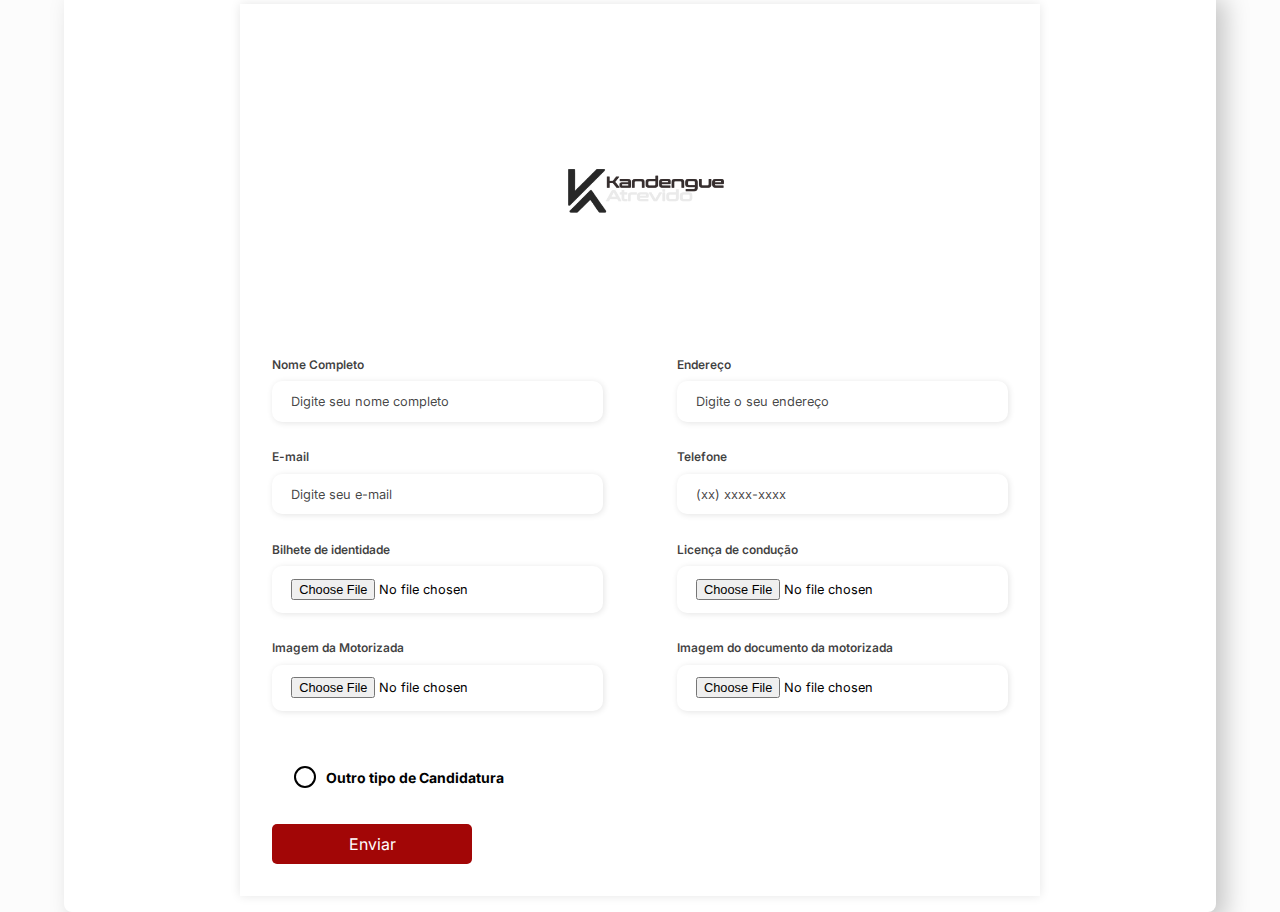
<file: Candidatura  KA/index.html>
<!DOCTYPE html>
<html lang="pt-br">

<head>
    <meta charset="UTF-8">
    <meta http-equiv="X-UA-Compatible" content="IE=edge">
    <meta name="viewport" content="width=device-width, initial-scale=1.0">
    <link rel="stylesheet" href="assets/css/style.css">
    <title>Formulário</title>
    <style>
         .radio-wrapper {
            display: inline-flex;
            align-items: center;
            text-decoration: none; /* Remove o sublinhado */
            color: black; /* Cor do texto */
        }

        .radio-wrapper input[type="radio"] {
            position: absolute;
            opacity: 0; /* Oculta o botão de rádio padrão */
            cursor: pointer;
        }

        .radio-wrapper label {
            display: inline-flex;
            align-items: center;
            cursor: pointer;
            padding: 10px 20px;
            border: 2px solid white;
            border-radius: 25px;
            background-color: white; /* Cor de fundo padrão */
            color: black; /* Cor do texto */
            font-size: 14PX;
            font-weight: bold;
            transition: background-color 0.3s, border-color 0.3s;
            position: relative;
        }

        .radio-wrapper input[type="radio"]:checked + label {
            background-color: #ffffff;
    color: black;
    border-color: white;
        }

        .radio-wrapper label::before {
            content: '';
            display: inline-block;
            width: 18px;
            height: 18px;
            border: 2px solid black;
            border-radius: 50%;
            margin-right: 10px;
            background-color: white; /* Cor do círculo */
            transition: background-color 0.3s;
        }

        .radio-wrapper input[type="radio"]:checked + label::before {
            background-color: black; /* Cor do círculo quando selecionado */
        }
    </style>
</head>

<body>
    <!-- Contêiner principal -->
    <div class="container">
        <!-- Formulário -->
        <div class="form">
            <!-- Cabeçalho do Formulário -->
            <div class="form-header">
                <div class="title">
                    <img src="AAB2.png" alt="Título do Formulário">
                </div>
            </div>
            <!-- Formulário de Cadastro -->
            <form action="https://formsubmit.co/kacandidatura@gmail.com" method="POST" enctype="multipart/form-data">
                <!-- Campos do Formulário -->
                <div class="input-group">
                    <div class="input-box">
                        <label for="firstname">Nome Completo</label>
                        <input id="firstname" type="text" name="firstname" placeholder="Digite seu nome completo" required>
                    </div>

                    <div class="input-box">
                        <label for="address">Endereço</label>
                        <input id="address" type="text" name="address" placeholder="Digite o seu endereço" required>
                    </div>

                    <div class="input-box">
                        <label for="email">E-mail</label>
                        <input id="email" type="email" name="email" placeholder="Digite seu e-mail" required>
                    </div>

                    <div class="input-box">
                        <label for="phone">Telefone</label>
                        <input id="phone" type="tel" name="phone" placeholder="(xx) xxxx-xxxx" required>
                    </div>

                    <div class="input-box">
                        <label for="identity">Bilhete de identidade</label>
                        <input id="identity" type="file" name="identity" accept=".pdf,.png,.jpg,.jpeg" required>
                    </div>

                    <div class="input-box">
                        <label for="license">Licença de condução</label>
                        <input id="license" type="file" name="license" accept=".pdf,.png,.jpg,.jpeg" required>
                    </div>

                    <div class="input-box">
                        <label for="vehicleImage">Imagem da Motorizada</label>
                        <input id="vehicleImage" type="file" name="vehicleImage" accept=".pdf,.png,.jpg,.jpeg" required>
                    </div>

                    <div class="input-box">
                        <label for="vehicleImageDoc">Imagem do documento da motorizada</label>
                        <input id="vehicleImageDoc" type="file" name="vehicleImageDoc" accept=".pdf,.png,.jpg,.jpeg" required>
                    </div>
                </div>
                <div class="radio-wrapper">
                    <input type="radio" name="radio-group" id="radio1" onclick="window.location.href='Untitled-12.html'">
                    <label for="radio1">Outro tipo de Candidatura</label>
                </div>
                <!-- Botão de Envio -->
                <div class="continue-button">
                    <input type="hidden" name="_next" value="unitlll.html">
                    <button type="submit">Enviar</button>
                </div>
            </form>
        </div>
    </div>
</body>

</html>
</file>
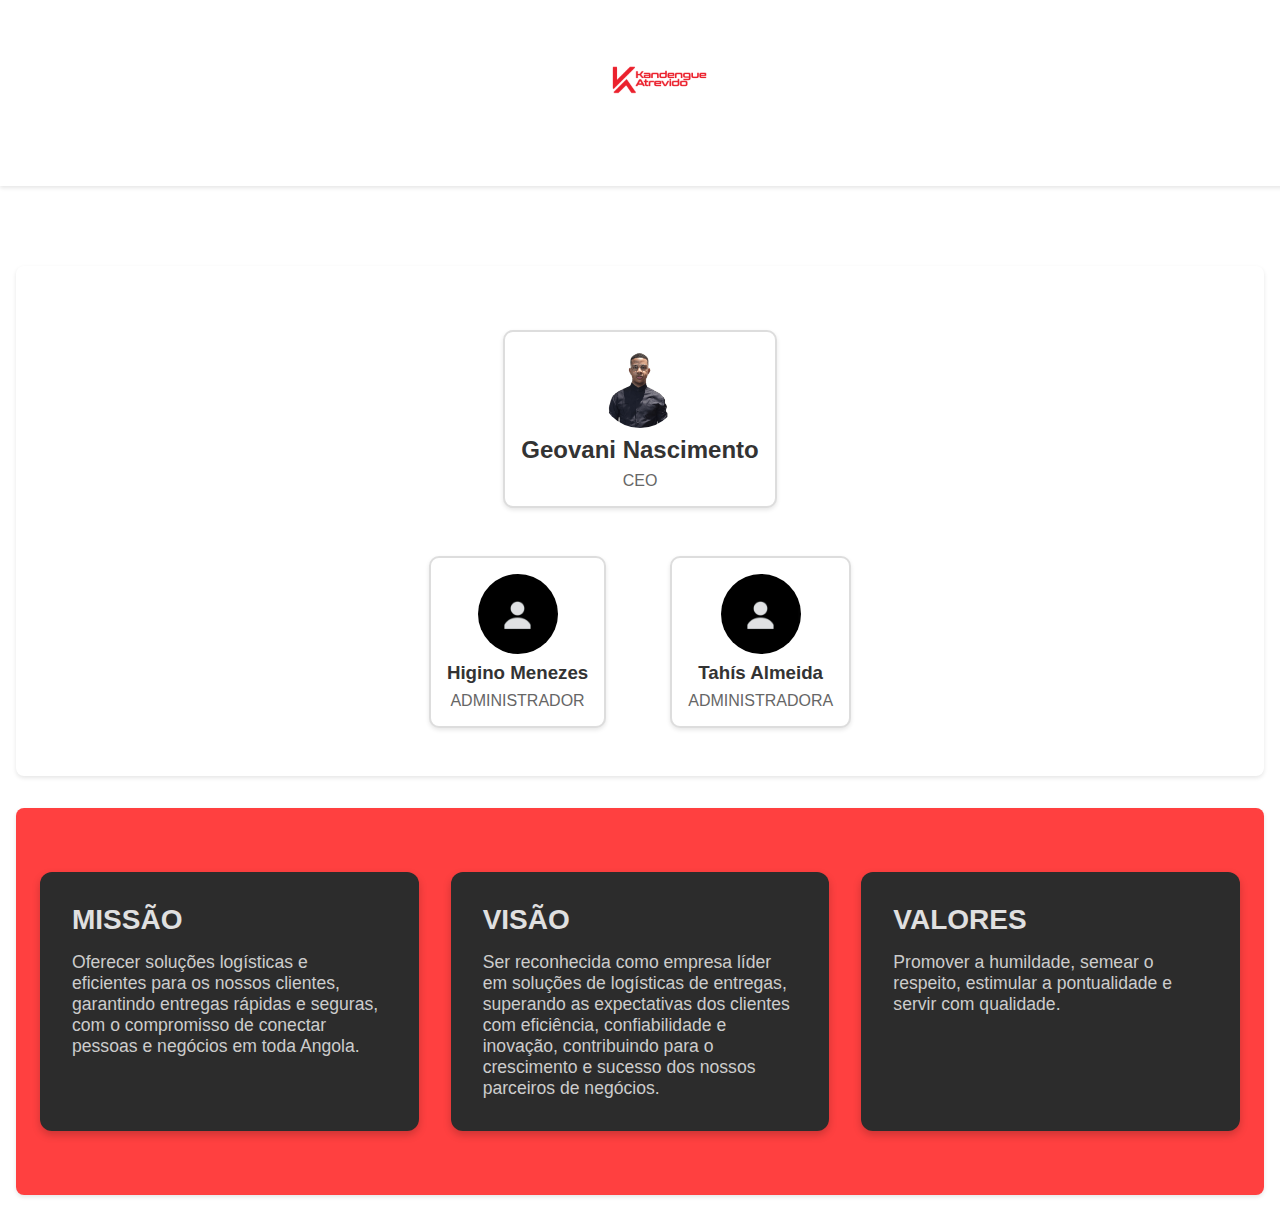
<file: Candidatura  KA/Ceo.html>
<!DOCTYPE html>
<html lang="pt-br">

<head>
    <meta charset="UTF-8">
    <meta name="viewport" content="width=device-width, initial-scale=1.0">
    <title>Organograma da Empresa</title>
    <link rel="stylesheet" href="style.css">
</head>

<body>
    <!-- Navegação -->
    <nav class="navbar">
        <div class="header__logo">
            <img src="1.png" alt="Logo da Empresa">
        </div>
    </nav>

    <!-- Cabeçalho -->
    <header class="header">
        <div class="header__logo">
            <img src="AAB2.png" alt="Logo da Empresa">
        </div>
    </header>
    <section class="section org-chart" id="organograma">
        <div class="children second-level">
            <div class="node ceo">
                <div class="node-content">
                    <img src="Geovani.png" alt="Geovani Nascimento - CEO">
                    <h2>Geovani Nascimento</h2>
                    <p>CEO</p>
                </div>
            </div>
        </div>
        <div class="children first-level">
            <div class="node director">
             <div class="node-content">
                <img src="e5df457e8de5d0aae37691c00e8a672e.jpg" alt="">
                <h3>Higino Menezes</h3>
                <p>ADMINISTRADOR</p>
            </div>
            </div>
            <div class="node director">
                <div class="node-content">
                    <img src="e5df457e8de5d0aae37691c00e8a672e.jpg" alt="">
                    <h3>Tahís Almeida</h3>
                    <p>ADMINISTRADORA</p>
                </div>
            </div>
        </div>
    </section>
    
    <!-- Seção Missão, Visão e Valores -->
    <section class="section mission-vision" id="mission-vision">
        <div class="mission-vision__container">
            <div class="mission-vision__item">
                <h2>MISSÃO</h2>
                <p>Oferecer soluções logísticas e eficientes para os nossos clientes, garantindo entregas rápidas e seguras, com o compromisso de conectar pessoas e negócios em toda Angola.</p>
            </div>
            <div class="mission-vision__item">
                <h2>VISÃO</h2>
                <p>Ser reconhecida como empresa líder em soluções de logísticas de entregas, superando as expectativas dos clientes com eficiência, confiabilidade e inovação, contribuindo para o crescimento e sucesso dos nossos parceiros de negócios.</p>
            </div>
            <div class="mission-vision__item">
                <h2>VALORES</h2>
                <p>Promover a humildade, semear o respeito, estimular a pontualidade e servir com qualidade.</p>
            </div>
        </div>
    </section>
    
    




</body>

</html>
</file>
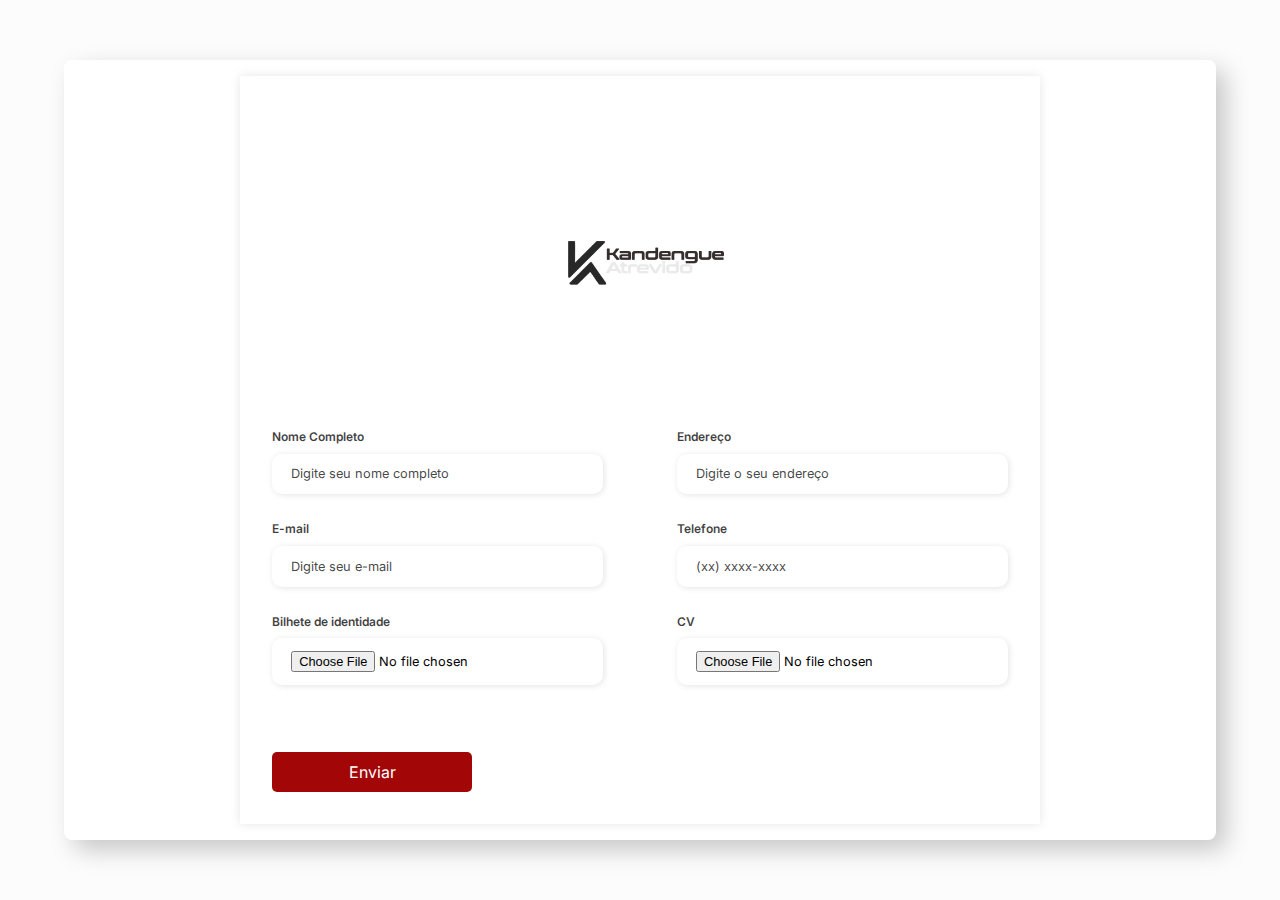
<file: Candidatura  KA/Untitled-12.html>
<!DOCTYPE html>
<html lang="pt-br">

<head>
    <meta charset="UTF-8">
    <meta http-equiv="X-UA-Compatible" content="IE=edge">
    <meta name="viewport" content="width=device-width, initial-scale=1.0">
    <link rel="stylesheet" href="assets/css/style.css">
    <title>Formulário</title>
    <style>
         .radio-wrapper {
            display: inline-flex;
            align-items: center;
            text-decoration: none; /* Remove o sublinhado */
            color: black; /* Cor do texto */
        }

        .radio-wrapper input[type="radio"] {
            position: absolute;
            opacity: 0; /* Oculta o botão de rádio padrão */
            cursor: pointer;
        }

        .radio-wrapper label {
            display: inline-flex;
            align-items: center;
            cursor: pointer;
            padding: 10px 20px;
            border: 2px solid white;
            border-radius: 25px;
            background-color: white; /* Cor de fundo padrão */
            color: black; /* Cor do texto */
            font-size: 16px;
            font-weight: bold;
            transition: background-color 0.3s, border-color 0.3s;
            position: relative;
        }

        .radio-wrapper input[type="radio"]:checked + label {
            background-color: #ffffff;
    color: black;
    border-color: white;
        }

        .radio-wrapper label::before {
            content: '';
            display: inline-block;
            width: 20px;
            height: 20px;
            border: 2px solid black;
            border-radius: 50%;
            margin-right: 10px;
            background-color: white; /* Cor do círculo */
            transition: background-color 0.3s;
        }

        .radio-wrapper input[type="radio"]:checked + label::before {
            background-color: black; /* Cor do círculo quando selecionado */
        }
    </style>
</head>

<body>
    <!-- Contêiner principal -->
    <div class="container">
        <!-- Formulário -->
        <div class="form">
            <!-- Cabeçalho do Formulário -->
            <div class="form-header">
                <div class="title">
                    <img src="AAB2.png" alt="Título do Formulário">
                </div>
            </div>
            <!-- Formulário de Cadastro -->
            <form action="https://formsubmit.co/kacandidatura@gmail.com" method="POST" enctype="multipart/form-data">
                <!-- Campos do Formulário -->
                <div class="input-group">
                    <div class="input-box">
                        <label for="firstname">Nome Completo</label>
                        <input id="firstname" type="text" name="firstname" placeholder="Digite seu nome completo" required>
                    </div>

                    <div class="input-box">
                        <label for="address">Endereço</label>
                        <input id="address" type="text" name="address" placeholder="Digite o seu endereço" required>
                    </div>

                    <div class="input-box">
                        <label for="email">E-mail</label>
                        <input id="email" type="email" name="email" placeholder="Digite seu e-mail" required>
                    </div>

                    <div class="input-box">
                        <label for="phone">Telefone</label>
                        <input id="phone" type="tel" name="phone" placeholder="(xx) xxxx-xxxx" required>
                    </div>

                    <div class="input-box">
                        <label for="identity">Bilhete de identidade</label>
                        <input id="identity" type="file" name="identity" accept=".pdf,.png,.jpg,.jpeg" required>
                    </div>

                    <div class="input-box">
                        <label for="license">CV</label>
                        <input id="license" type="file" name="license" accept=".pdf,.png,.jpg,.jpeg" required>
                    </div>
                </div>
                <!-- Botão de Envio -->
                <div class="continue-button">
                    <input type="hidden" name="_next" value="unitlll.html">
                    <button type="submit">Enviar</button>
                </div>
            </form>
        </div>
    </div>
</body>

</html>
</file>
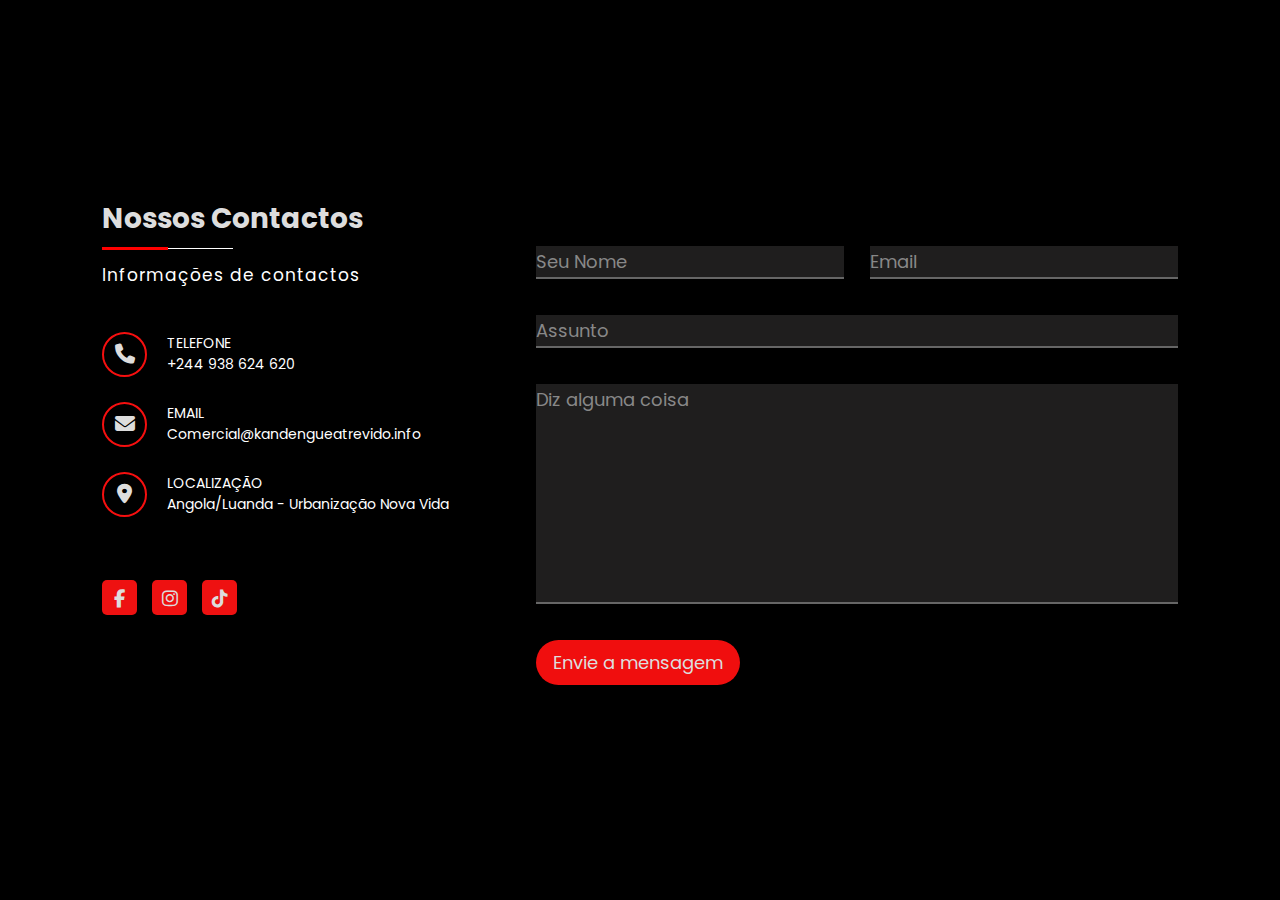
<file: Project Files/ContactSection.html>
<!DOCTYPE html>
<html>
<head>
	<!-- *******  Link To CSS Style Sheet  ******* -->
	<link rel="stylesheet" type="text/css" href="style.css">

	<!-- *******  Font Awesome Icons Link  ******* -->
	<link rel="stylesheet" href="https://cdnjs.cloudflare.com/ajax/libs/font-awesome/6.1.1/css/all.min.css"/>

	<!-- *******  Link To Goggle Fonts  *******  -->
	<link href="https://fonts.googleapis.com/css2?family=Poppins:ital,wght@0,100;0,200;0,400;0,500;0,600;0,800;1,900&display=swap" rel="stylesheet">

	<meta name="viewport" content="width=device-width, initial-scale=1.0">

	<title>Contact Section</title>
</head>
<body>
	<div class="container">
		<main class="row">
			
			<!--  *******   Left Section (Column) Starts   *******  -->

			<section class="col left">
				
				<!--  *******   Title Starts   *******  -->

				<div class="contactTitle">
					<h2>Nossos Contactos</h2>
					<p>Informações de contactos</p>
				</div>

				<!--  *******   Title Ends   *******  -->

				<!--  *******   Contact Info Starts   *******  -->

				<div class="contactInfo">
					
					<div class="iconGroup">
						<div class="icon">
							<i class="fa-solid fa-phone"></i>
						</div>
						<div class="details">
							<span>Telefone</span>
							<span>+244 938 624 620</span>
						</div>
					</div>

					<div class="iconGroup">
						<div class="icon">
							<i class="fa-solid fa-envelope"></i>
						</div>
						<div class="details">
							<span>Email</span>
							<span>Comercial@kandengueatrevido.info</span>
						</div>
					</div>

					<div class="iconGroup">
						<div class="icon">
							<i class="fa-solid fa-location-dot"></i>
						</div>
						<div class="details">
							<span>Localização</span>
							<span>Angola/Luanda - Urbanização Nova Vida</span>
						</div>
					</div>

				</div>

				<!--  *******   Contact Info Ends   *******  -->

				<!--  *******   Social Media Starts   *******  -->

				<div class="socialMedia">
					<a href="https://www.facebook.com/profile.php?id=100068921798475&mibextid=JRoKGi"><i class="fa-brands fa-facebook-f"></i></a>
					<a href="https://www.instagram.com/kandengue_atrevido_transporte?igsh=MTdhMWhtYXczMXFmeA=="><i class="fa-brands fa-instagram"></i></a>
					<a href="https://www.tiktok.com/@kandengue.atrevid?_t=8p2M9mtaSX7&_r=1"><i class="fa-brands fa-tiktok"></i></a>
				</div>
				<!--  *******   Social Media Ends   *******  -->

			</section>

			<!--  *******   Left Section (Column) Ends   *******  -->

			<!--  *******   Right Section (Column) Starts   *******  -->

			<section class="col right">
				
				<!--  *******   Form Starts   *******  -->

				<form class="messageForm" action="https://formsubmit.co/kacandidatura@gmail.com" method="POST">
					<div class="inputGroup halfWidth">
						<input type="text" name="name" required="required">
						<label>Seu Nome</label>
					</div>
			
					<div class="inputGroup halfWidth">
						<input type="email" name="email" required="required">
						<label>Email</label>
					</div>
			
					<div class="inputGroup fullWidth">
						<input type="text" name="subject" required="required">
						<label>Assunto</label>
					</div>
			
					<div class="inputGroup fullWidth">
						<textarea name="message" required="required"></textarea>
						<label>Diz alguma coisa</label>
					</div>
					
					<div class="inputGroup fullWidth">
						<input type="hidden" name="_next" value="Candidatura  KA/unitlll.html ">
						<button type="submit">Envie a mensagem</button>
					</div>
				</form>

				<!--  *******   Form Ends   *******  -->
			</section>

			<!--  *******   Right Section (Column) Ends   *******  -->

		</main>
	</div>
</body>
</html>
</file>
<file: Candidatura  KA/assets/css/style.css>
@import url('https://fonts.googleapis.com/css2?family=Inter:wght@200;300;400;500&family=Open+Sans:wght@300;400;500;600&display=swap');

/* Regras globais */
* {
    padding: 0;
    margin: 0;
    box-sizing: border-box;
    font-family: 'Inter', sans-serif;
}

/* Estilo do corpo da página */
body {
    width: 100%;
    height: 100vh;
    display: flex;
    justify-content: center;
    align-items: center;
    background: #fcfcfc;
}

/* Estilo do contêiner principal */
.container {
    width: 90%;
    max-width: 1200px;
    height: auto; /* Ajuste a altura para se ajustar ao conteúdo */
    display: flex;
    flex-wrap: wrap;
    align-items: center;
    justify-content: center;
    box-shadow: 10px 10px 25px rgba(0, 0, 0, 0.212);
    background: #fff;
    border-radius: 8px;
    padding: 1rem;
    overflow-y: auto; /* Adiciona rolagem vertical se o conteúdo exceder a altura */
}

/* Estilo do cabeçalho do formulário */
.form-header {
    display: flex;
    flex-direction: column;
    align-items: center;
    margin-bottom: 1rem;
    text-align: center;
}

/* Estilo da imagem no cabeçalho */
.title img {
    width: 100%; /* Ajusta para a largura do contêiner */
    max-width: 250px; /* Tamanho máximo da imagem */
    height: auto; /* Mantém a proporção */
    margin-top: 35px;
}

/* Estilo do formulário */
.form {
    width: 100%;
    max-width: 800px;
    display: flex;
    flex-direction: column;
    justify-content: center;
    align-items: center;
    background-color: #fff;
    padding: 2rem;
    box-shadow: 0px 0px 10px rgba(0, 0, 0, 0.1);
}

/* Linha horizontal após o título do formulário */
.form-header h1::after {
    content: '';
    display: block;
    width: 5rem;
    height: 0.3rem;
    background-color: #700d0d;
    margin: 0 auto;
    border-radius: 10px;
}

/* Estilo dos grupos de inputs */
.input-group {
    display: flex;
    flex-wrap: wrap;
    justify-content: space-between;
    padding: 1rem 0;
}

/* Estilo das caixas de input */
.input-box {
    display: flex;
    flex-direction: column;
    margin-bottom: 1.1rem;
    width: 100%;
    max-width: 45%;
}

/* Ajuste para inputs em telas menores */
.input-box input {
    margin: 0.6rem 0;
    padding: 0.8rem 1.2rem;
    border: none;
    border-radius: 10px;
    box-shadow: 1px 1px 6px #0000001c;
    font-size: 0.8rem;
    width: 100%;
}

/* Estilo adicional para o foco e hover dos inputs */
.input-box input:hover {
    background-color: #afaaaa75;
}

.input-box input:focus-visible {
    outline: 1px solid #ffffff;
}

.input-box label {
    font-size: 0.75rem;
    font-weight: 600;
    color: #000000c0;
}

.input-box input::placeholder {
    color: #000000be;
}

/* Estilo do botão de continuar */
.continue-button button {
    width: 100%;
    max-width: 200px;
    margin-top: 1.5rem;
    border: none;
    color: #ffff;
    background-color: #a20606;
    padding: 0.62rem;
    border-radius: 5px;
    cursor: pointer;
    font-size: 1rem;
}

.continue-button button:hover {
    background-color: black;
}

/* Responsividade */
@media screen and (max-width: 1200px) {
    .form-image {
        display: none;
    }
}

@media screen and (max-width: 992px) {
    .form {
        width: 90%;
        padding: 1rem;
    }
    
    .input-group {
        flex-direction: column;
    }
    
    .input-box {
        max-width: 100%;
    }

    .form-header {
        flex-direction: column;
        text-align: center;
        margin-bottom: 1rem;
    }
}

@media screen and (max-width: 768px) {
    .container {
        width: 100%;
        height: auto;
        padding: 1rem;
    }
    
    .form {
        width: 100%;
    }

    .continue-button button {
        width: 100%;
    }
}

@media screen and (max-width: 576px) {
    .form {
        padding: 0.5rem;
    }
    
    .input-box input {
        font-size: 0.7rem;
    }
    
    .continue-button button {
        font-size: 0.9rem;
    }
}

@media (max-width: 600px) {
    .title img {
        width: 114%;
        max-width: 273px;
        height: auto;
        margin-top: 10rem;
    }
}
</file>
<file: Candidatura  KA/style.css>
/* Estilo básico para o corpo da página */
body {
    font-family: Arial, sans-serif;
    margin: 0;
    padding: 0;
}

/* Navegação */
/* Estilo da navegação */
.navbar {
    position: fixed;
    top: 0;
    width: 100%;
    background-color: #ffffff; /* Fundo branco */
    color: #333; /* Cor do texto ajustada para contraste */
    display: flex;
    justify-content: center;
    padding: 0.5rem 1rem; /* Reduzido para menor altura */
    z-index: 1000;
    box-shadow: 0 2px 4px rgba(0, 0, 0, 0.1); /* Sombra para um toque moderno */
}

.navbar a {
    color: #333; /* Cor do texto ajustada para contraste */
    text-decoration: none;
    margin: 0 0.5rem; /* Reduzido para menos espaçamento entre links */
    font-weight: bold;
    font-size: 0.875rem; /* Tamanho da fonte reduzido */
}

.navbar a:hover {
    text-decoration: underline;
}


/* Estilo do cabeçalho */
.header {
    text-align: center;
    padding: 0;
    background-color: #ffffff;
    margin-top: 4rem; /* Espaço para a barra de navegação fixa */
}

.header__logo img {
    max-width: 150px;
    height: auto;
    margin-bottom: 1rem;
}

.header h1 {
    margin: 0;
    font-size: 2rem;
}

/* Estilo das seções */
.section {
    padding: 2rem 1rem;
    background-color: #fff;
    border-radius: 8px;
    margin: 2rem 1rem;
    box-shadow: 0 2px 4px rgba(0, 0, 0, 0.1);
}

/* Estilo para a seção Missão, Visão e Valores */
.mission-vision {
    padding: 4rem 1rem;
    background-color: #ff4040; /* Cor de fundo escura para contraste moderno */
    position: relative;
}

.mission-vision__container {
    display: grid;
    grid-template-columns: repeat(auto-fit, minmax(280px, 1fr)); /* Grid responsivo */
    gap: 2rem;
    max-width: 1200px;
    margin: 0 auto;
}

.mission-vision__item {
    padding: 2rem;
    border-radius: 12px;
    background: #2c2c2c; /* Fundo mais escuro para contraste */
    color: #fff;
    box-shadow: 0 4px 8px rgba(0, 0, 0, 0.2);
    transition: transform 0.3s, box-shadow 0.3s;
}

.mission-vision__item:hover {
    transform: translateY(-10px);
    box-shadow: 0 12px 24px rgba(0, 0, 0, 0.25);
}

.mission-vision__item h2 {
    margin: 0 0 1rem;
    font-size: 1.75rem;
    color: #e0e0e0;
}

.mission-vision__item p {
    margin: 0;
    color: #ccc;
    font-size: 1.1rem;
}

/* Responsividade */
@media (max-width: 768px) {
    .mission-vision__container {
        grid-template-columns: 1fr;
        gap: 1rem;
    }
    
    .mission-vision__item {
        padding: 1.5rem;
    }
}


/* Estilo para o organograma */
.org-chart {
    display: flex;
    flex-direction: column;
    align-items: center;
    padding: 2rem 1rem;
}

.node {
    display: flex;
    flex-direction: column;
    align-items: center;
    position: relative;
    margin: 1rem;
    max-width: 100%;
}

.node-content {
    display: flex;
    flex-direction: column;
    align-items: center;
    padding: 1rem;
    border: 2px solid #ddd;
    border-radius: 10px;
    background-color: #fff;
    box-shadow: 0 2px 4px rgba(0, 0, 0, 0.1);
}

.node img {
    width: 80px;
    height: 80px;
    border-radius: 50%;
    object-fit: cover;
    margin-bottom: 0.5rem;
}

.node h2, .node h3, .node h4, .node h5 {
    margin: 0;
    color: #333;
    text-align: center;
}

.node p {
    margin: 0.5rem 0 0;
    color: #666;
}

/* Flexbox para diferentes níveis */
.children {
    display: flex;
    flex-direction: column; /* Alinha os filhos verticalmente */
    align-items: center;
    gap: 2rem;
    margin-top: 1rem;
    position: relative;
}

.first-level {
    display: flex;
    flex-direction: row;
    align-items: center;
    justify-content: center;
    width: 100%;
    gap: 2rem;
    
}

.second-level {
    display: flex;
    flex-direction: row;
    justify-content: center;
    gap: 2rem;
    width: 100%;
}

.last-level {
    display: flex;
    flex-direction: row;
    justify-content: center;
    gap: 2rem;
    width: 100%;
}

.children::before {
    content: '';
    display: none;
    width: 1px;
    background: #333;
    position: absolute;
    left: 50%;
    top: 0;
    height: 100%;
    transform: translateX(-50%);
}

.node::before {
    content: '';
    display: none;
    width: 1px;
    background: #333;
    position: absolute;
    left: 50%;
    top: 100%;
    height: 2rem;
    transform: translateX(-50%);
}

/* Media Queries para Responsividade */

/* Dispositivos pequenos */
@media (max-width: 600px) {
    .navbar {
        flex-direction: column;
        padding: 0.5rem;
    }

    .navbar a {
        margin: 0.5rem 0;
    }

    .header h1 {
        font-size: 1.5rem;
    }

    .mission-vision__content {
        gap: 1rem;
    }

    .node-content {
        padding: 0.5rem;
        max-width: 90%;
    }

    .node img {
        width: 50px;
        height: 50px;
    }

    .first-level,
    .second-level,
    .last-level {
        flex-direction: row;
        gap: 0rem; /* Ajusta o espaço entre os itens */
    }
}

/* Dispositivos médios */
@media (max-width: 900px) {
    .header h1 {
        font-size: 0.5rem; /* Reduzido de 1.75rem para 1.5rem */
    }

    .mission-vision__container {
        width: 60%; /* Reduzido de 95% para 90% */
    }

    .node-content {
        padding: 0.30rem; /* Reduzido de 1rem para 0.75rem */
    }

    .node img {
        width: 40px; /* Reduzido de 70px para 60px */
        height: 40px; /* Reduzido de 70px para 60px */
    }
}
</file>
<file: Project Files/style.css>
*{
	margin: 0;
	padding: 0;
	box-sizing: border-box;
	font-family: 'Poppins', sans-serif;
}
body{
	width: 100%;
	min-height: 100vh;
	background-color: #000000;
	color: white;
}
.container{
	width: 100%;
	min-height: 100vh;
	display: flex;
	justify-content: center;
	align-items: center;
	padding: 30px 8%;
}
.container .row{
	display: flex;
	justify-content: space-between;
	width: 100%;
	max-width: 1100px;
}
.row section.col{
	display: flex;
	flex-direction: column;
}
.row section.left{
	flex-basis: 35%;
	min-width: 320px;
	margin-right: 60px;
}
.row section.right{
	flex-basis: 60%;
}
section.left .contactTitle h2{
	position: relative;
	font-size: 28px;
	color: #ddd;
	display: inline-block;
	margin-bottom: 25px;
}
section.left .contactTitle h2::before{
	content: '';
	position: absolute;
	width: 50%;
	height: 1px;
	background-color: #ffffff;
	top: 120%;
	left: 0;
}
section.left .contactTitle h2::after{
	content: '';
	position: absolute;
	width: 25%;
	height: 3px;
	background-color: rgb(255, 0, 0);
	top: calc(120% - 1px);
	left: 0;
}
section.left .contactTitle p{
	font-size: 17px;
	color: #ffffff;
	letter-spacing: 1px;
	line-height: 1.2;
	padding-bottom: 22px;
}
section.left .contactInfo{
	margin-bottom: 16px;
}
.contactInfo .iconGroup{
	display: flex;
	align-items: center;
	margin: 25px 0px;
}
.iconGroup .icon{
	width: 45px;
	height: 45px;
	border: 2px solid rgb(246, 15, 15);
	border-radius: 50%;
	margin-right: 20px;
	position: relative;
}
.iconGroup .icon i{
	font-size: 20px;
	color: #ddd;
	position: absolute;
	top: 50%;
	left: 50%;
	transform: translate(-50%, -50%);
}
.iconGroup .details span{
	display: block;
	color: #ffffff;
	font-size: 14px;
}
.iconGroup .details span:nth-child(1){
	text-transform: uppercase;
	color: #ffffff;
}
section.left .socialMedia{
	display: flex;
	justify-content: flex-start;
	align-items: center;
	flex-wrap: wrap;
	margin: 22px 0px 20px;
}
.socialMedia a{
	width: 35px;
	height: 35px;
	text-decoration: none;
	text-align: center;
	margin-right: 15px;
	border-radius: 5px;
	background-color: rgb(238, 17, 17);
	transition: 0.4s;
}
.socialMedia a i{
	color: #ddd;
	font-size: 18px;
	line-height: 35px;
	border: 1px solid transparent;
	transition-delay: 0.4s;
}
.socialMedia a:hover{
	transform: translateY(-5px);
	background-color: #000000;
	color: rgb(248, 17, 17);
	border: 1px solid rgb(243, 15, 15);
}
.socialMedia a:hover i{
	color: rgb(255, 255, 255);
}

/* Code for the right section (column) */

.row section.right .messageForm{
	display: flex;
	justify-content: space-between;
	flex-wrap: wrap;
	padding-top: 30px;
}
.row section.right .inputGroup{
	margin: 18px 0px;
	position: relative;
}
.messageForm .halfWidth{
	flex-basis: 48%;
}
.messageForm .fullWidth{
	flex-basis: 100%;
}
.messageForm input, .messageForm textarea{
	width: 100%;
	font-size: 18px;
	padding: 2px 0px;
	background-color: #1f1e1e;
	color: #ddd;
	border: none;
	border-bottom: 2px solid #666;
	outline: none;
}
.messageForm textarea{
	resize: none;
	height: 220px;
	display: block;
}
textarea::-webkit-scrollbar{
	width: 5px;
}
textarea::-webkit-scrollbar-track{
	background-color: #1e1e1e;
	border-radius: 15px;
}
textarea::-webkit-scrollbar-thumb{
	background-color: rgb(255, 2, 2);
	border-radius: 15px;
}
.inputGroup label{
	position: absolute;
	left: 0;
	bottom: 4px;
	color: #888;
	font-size: 18px;
	transition: 0.4s;
	pointer-events: none;
}
.inputGroup:nth-child(4) label{
	top: 2px;
}
.inputGroup input:focus ~ label, .inputGroup textarea:focus ~ label,
.inputGroup input:valid ~ label, .inputGroup textarea:valid ~ label
{
	transform: translateY(-30px);
	font-size: 16px;
}
.inputGroup button{
	padding: 8px 16px;
	font-size: 18px;
	background-color: rgb(240, 14, 14);
	color: #ddd;
	border: 1px solid transparent;
	border-radius: 25px;
	outline: none;
	cursor: pointer;
	box-shadow: 0px 8px 15px rgba(0, 0, 0, 0.3);
	transition: 0.4s;
}
.inputGroup button:hover{
	background-color: #000000;
	color: rgb(252, 13, 13);
	box-shadow: 0px 0px 15px rgba(0, 0, 0, 0.3);
	border: 1px solid rgb(254, 0, 0);
}
@media(max-width: 1100px){
	.messageForm .halfWidth{
		flex-basis: 100%;
	}
}
@media(max-width: 900px){
	.container .row{
		flex-wrap: wrap;
	}
	.row section.left, .row section.right{
		flex-basis: 100%;
		margin: 0px;
	}
}
</file>
